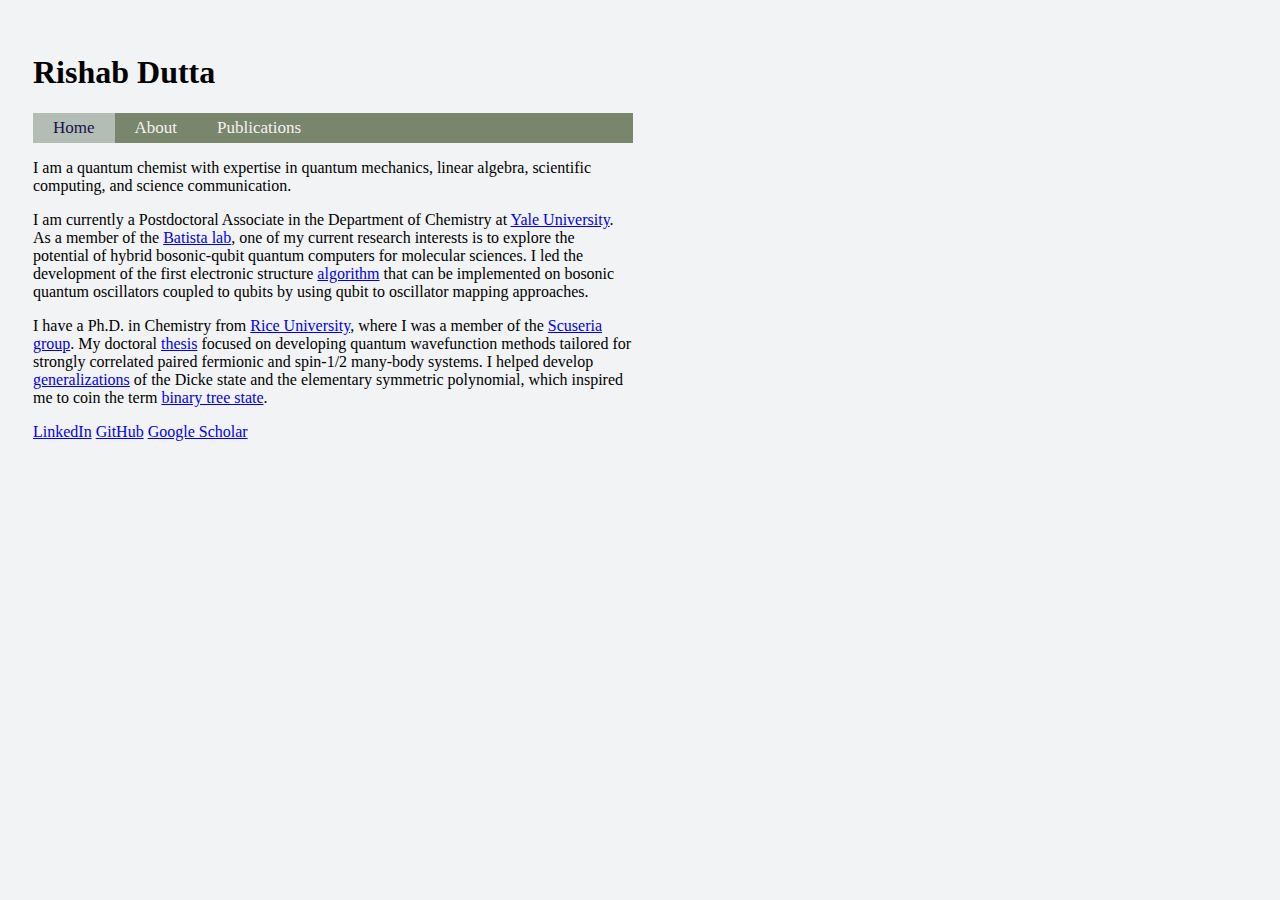
<file: index.html>
<!-- 
Preamble.
-->
<!DOCTYPE html>
<html lang="en">
  <head>
    <meta charset="UTF-8">
    <meta http-equiv="X-UA-Compatible" content="IE=edge">
    <meta name="viewport" content="width=device-width, initial-scale=1.0">
    <title>Rishab Dutta</title>
    <link rel="stylesheet" href="homepage.css">
  </head>

<!-- 
Body of the home page. 
-->
  <body style="margin-left:50;padding:25">
  
    <h1>Rishab Dutta</h1>
    <div class="navigationbar">
      <a class="active" href="#home">Home</a>
      <a href="pages/about.html">About</a>
      <a href="pages/publications.html">Publications</a>
    </div>
    <p></p>
  
    <div class="background">
      I am a quantum chemist with expertise in quantum mechanics, linear algebra, 
      scientific computing, and science communication.

    <p></p>
      I am currently a Postdoctoral Associate in the Department of Chemistry at 
      <a href="https://www.yale.edu">Yale University</a>. 
      As a member of the
      <a href="https://batistalab.com/">Batista lab</a>, 
      one of my current research interests is to explore the potential of 
      hybrid bosonic-qubit quantum computers for molecular sciences. 
      I led the development of the first electronic structure 
      <a href="https://arxiv.org/abs/2404.10222">algorithm</a> 
      that can be implemented on bosonic quantum oscillators coupled to qubits 
      by using qubit to oscillator mapping approaches.   

    <p></p>
      I have a Ph.D. in Chemistry from 
      <a href="https://www.rice.edu">Rice University</a>, 
      where I was a member of the   
      <a href="http://scuseria.rice.edu/">Scuseria group</a>. 
      My doctoral <a href="https://hdl.handle.net/1911/115253">thesis</a> 
      focused on developing quantum wavefunction methods tailored for 
      strongly correlated paired fermionic and spin-1/2 many-body systems.
      I helped develop 
      <a href="https://arxiv.org/abs/2301.09586">generalizations</a> 
      of the Dicke state and the elementary symmetric polynomial, 
      which inspired me to coin the term 
      <a href="https://arxiv.org/abs/2310.20076">binary tree state</a>. 
    </div>

    <p></p>
    <a href="https://www.linkedin.com/in/rishab-dutta">LinkedIn</a>
    <a href="https://github.com/rishabdchem">GitHub</a>
    <a href="https://scholar.google.com/citations?hl=en&user=dHVoWc8AAAAJ&view_op=list_works&sortby=pubdate">Google Scholar</a>
  
  </body>
</html>
</file>
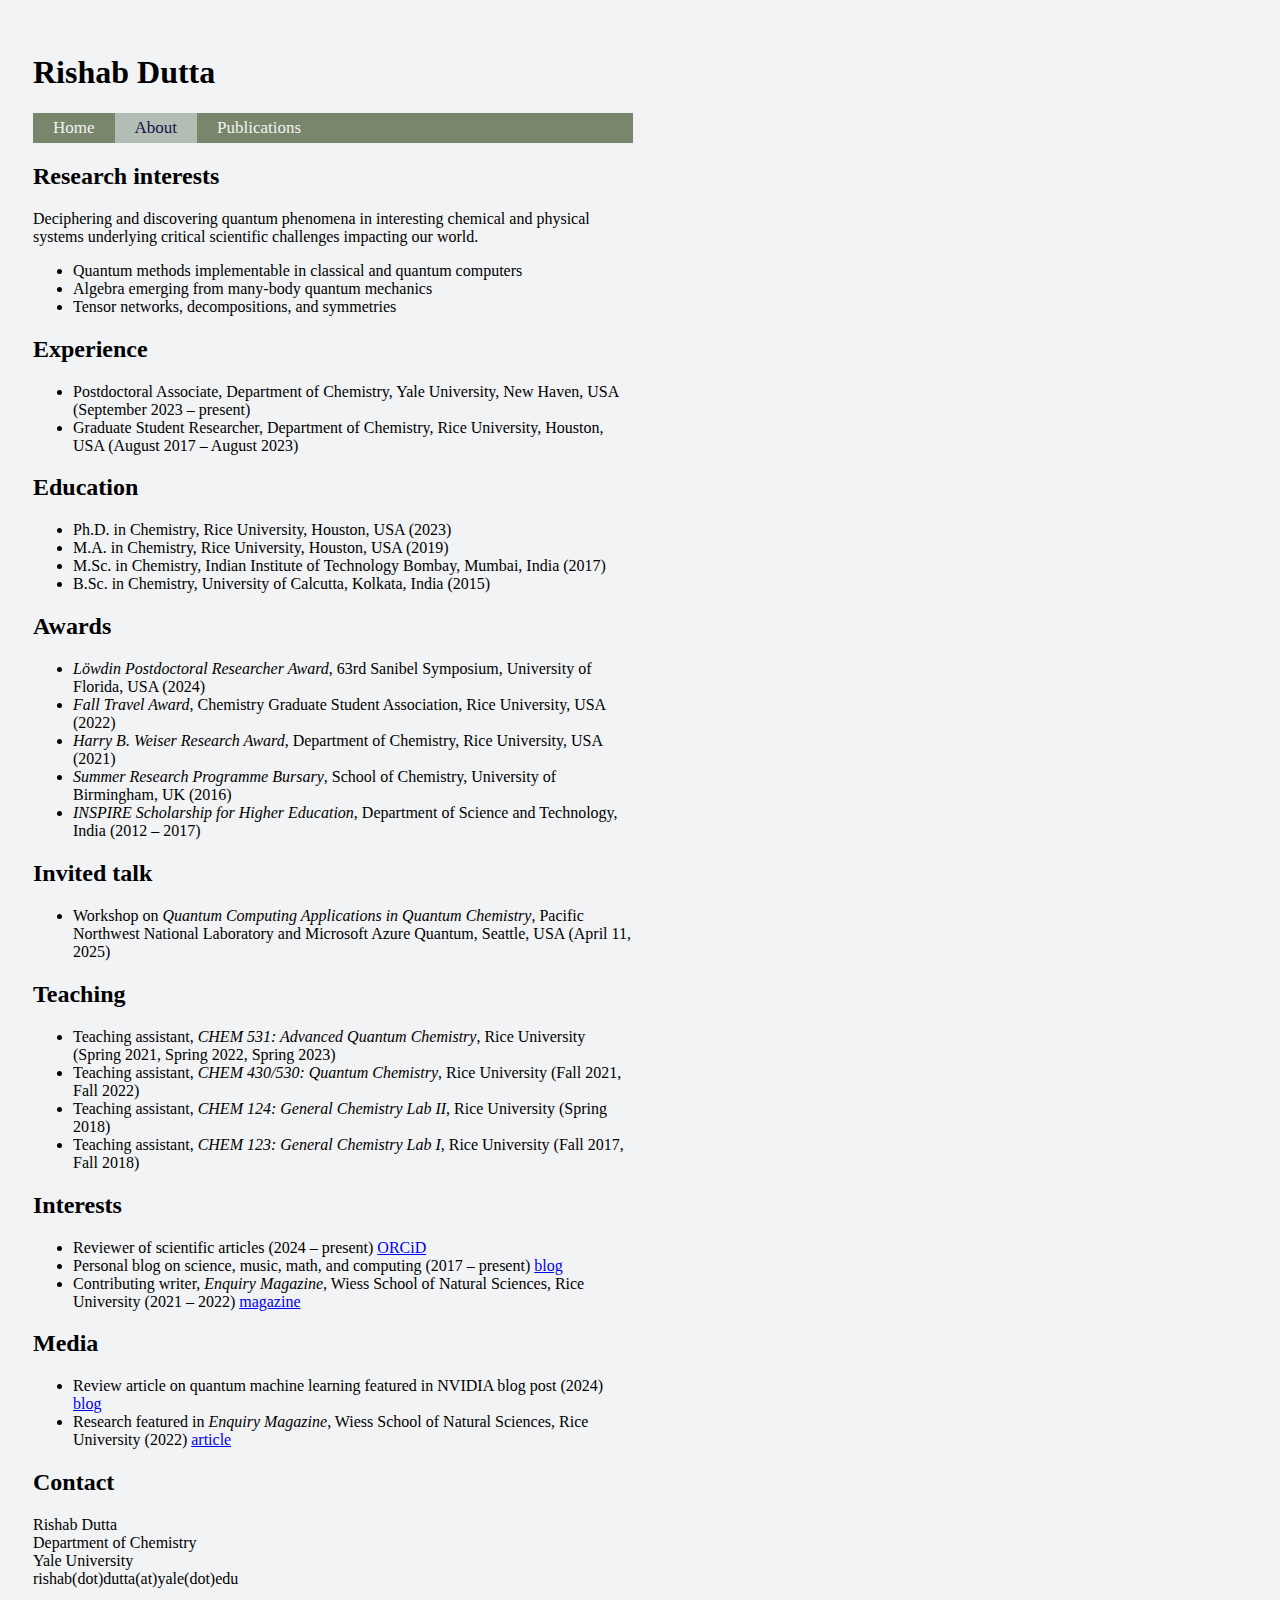
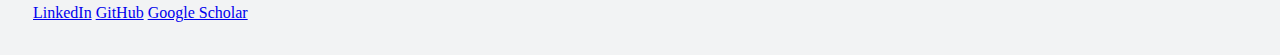
<file: pages/about.html>
<!-- 
Preamble.
-->
<!DOCTYPE html>
<html lang="en">
  <head>
    <meta charset="UTF-8">
    <meta http-equiv="X-UA-Compatible" content="IE=edge">
    <meta name="viewport" content="width=device-width, initial-scale=1.0">
    <title>Rishab Dutta</title>
    <link rel="stylesheet" href="../homepage.css">
  </head>

<!-- 
Body of the page. 
-->
  <body style="margin-left:50;padding:25">
  
    <h1>Rishab Dutta</h1>
    <div class="navigationbar">
      <a href="../index.html">Home</a>
      <a class="active" href="about.html">About</a>
      <a href="publications.html">Publications</a>
    </div>
    <p></p>
  
    <div class="background">

      <h2>Research interests</h2>

      Deciphering and discovering quantum phenomena in interesting chemical and physical 
      systems underlying critical scientific challenges impacting our world.   

      <ul>
        <li>Quantum methods implementable in classical and quantum computers</li>
        <li>Algebra emerging from many-body quantum mechanics</li>
        <li>Tensor networks, decompositions, and symmetries</li>
      </ul>

      <h2>Experience</h2>
      <ul>
        <li>Postdoctoral Associate, Department of Chemistry, Yale University, 
	    New Haven, USA (September 2023 &ndash; present)</li>
        <li>Graduate Student Researcher, Department of Chemistry, Rice University, 
	    Houston, USA (August 2017 &ndash; August 2023)</li>
      </ul>

      <h2>Education</h2>
      <ul>
        <li>Ph.D. in Chemistry, Rice University, Houston, USA (2023)</li>
        <li>M.A. in Chemistry, Rice University, Houston, USA (2019)</li>
        <li>M.Sc. in Chemistry, Indian Institute of Technology Bombay, Mumbai, India (2017)</li>
        <li>B.Sc. in Chemistry, University of Calcutta, Kolkata, India (2015)</li>
      </ul>

      <h2>Awards</h2>
      <ul>
        <li><i>L&#246;wdin Postdoctoral Researcher Award</i>, 63rd Sanibel Symposium, University of Florida, USA (2024)</li>
        <li><i>Fall Travel Award</i>, Chemistry Graduate Student Association, Rice University, USA (2022)</li>
        <li><i>Harry B. Weiser Research Award</i>, Department of Chemistry, Rice University, USA (2021)</li>
        <li><i>Summer Research Programme Bursary</i>, School of Chemistry, University of Birmingham, UK (2016)</li>
        <li><i>INSPIRE Scholarship for Higher Education</i>, Department of Science and Technology, India (2012 &ndash; 2017)</li>
      </ul>

      <h2>Invited talk</h2>
      <ul>
        <li>Workshop on <i>Quantum Computing Applications in Quantum Chemistry</i>, 
	    Pacific Northwest National Laboratory and Microsoft Azure Quantum, Seattle, USA (April 11, 2025)</li>
      </ul>

      <h2>Teaching</h2>
      <ul>
	<li>Teaching assistant, <i>CHEM 531: Advanced Quantum Chemistry</i>, Rice University (Spring 2021, Spring 2022, Spring 2023)</li>
        <li>Teaching assistant, <i>CHEM 430/530: Quantum Chemistry</i>, Rice University (Fall 2021, Fall 2022)</li>
	<li>Teaching assistant, <i>CHEM 124: General Chemistry Lab II</i>, Rice University (Spring 2018)</li>
        <li>Teaching assistant, <i>CHEM 123: General Chemistry Lab I</i>, Rice University (Fall 2017, Fall 2018)</li>
      </ul>

      <h2>Interests</h2>
      <ul>
        <li>Reviewer of scientific articles (2024 &ndash; present)
            <a href="https://orcid.org/0000-0001-7675-1431">ORCiD</a></li>
        <li>Personal blog on science, music, math, and computing (2017 &ndash; present)
            <a href="https://scigui.wordpress.com">blog</a></li>
	<li>Contributing writer, <i>Enquiry Magazine</i>, 
	    Wiess School of Natural Sciences, Rice University (2021 &ndash; 2022)
	    <a href="https://naturalsciences.rice.edu/research/enquiry-magazine">magazine</a></li>
      </ul>

      <h2>Media</h2>
      <ul>
        <li>Review article on quantum machine learning featured in NVIDIA blog post (2024)
	    <a href="https://blogs.nvidia.com/blog/quantum-research-drug-discovery/">blog</a></li>
        <li>Research featured in <i>Enquiry Magazine</i>, Wiess School of Natural Sciences, Rice University (2022)
	    <a href="https://naturalsciences.rice.edu/sites/g/files/bxs3246/files/inline-files/Enquiry_2022_FInal.pdf">article</a></li>
      </ul>

      <h2>Contact</h2>

      Rishab Dutta
      <br>
      Department of Chemistry
      <br>
      Yale University
      <br>
      rishab(dot)dutta(at)yale(dot)edu

    </div>
    
    <p></p>
    <a href="https://www.linkedin.com/in/rishab-dutta">LinkedIn</a>
    <a href="https://github.com/rishabdchem">GitHub</a>
    <a href="https://scholar.google.com/citations?hl=en&user=dHVoWc8AAAAJ&view_op=list_works&sortby=pubdate">Google Scholar</a>
  
  </body>
</html>
</file>
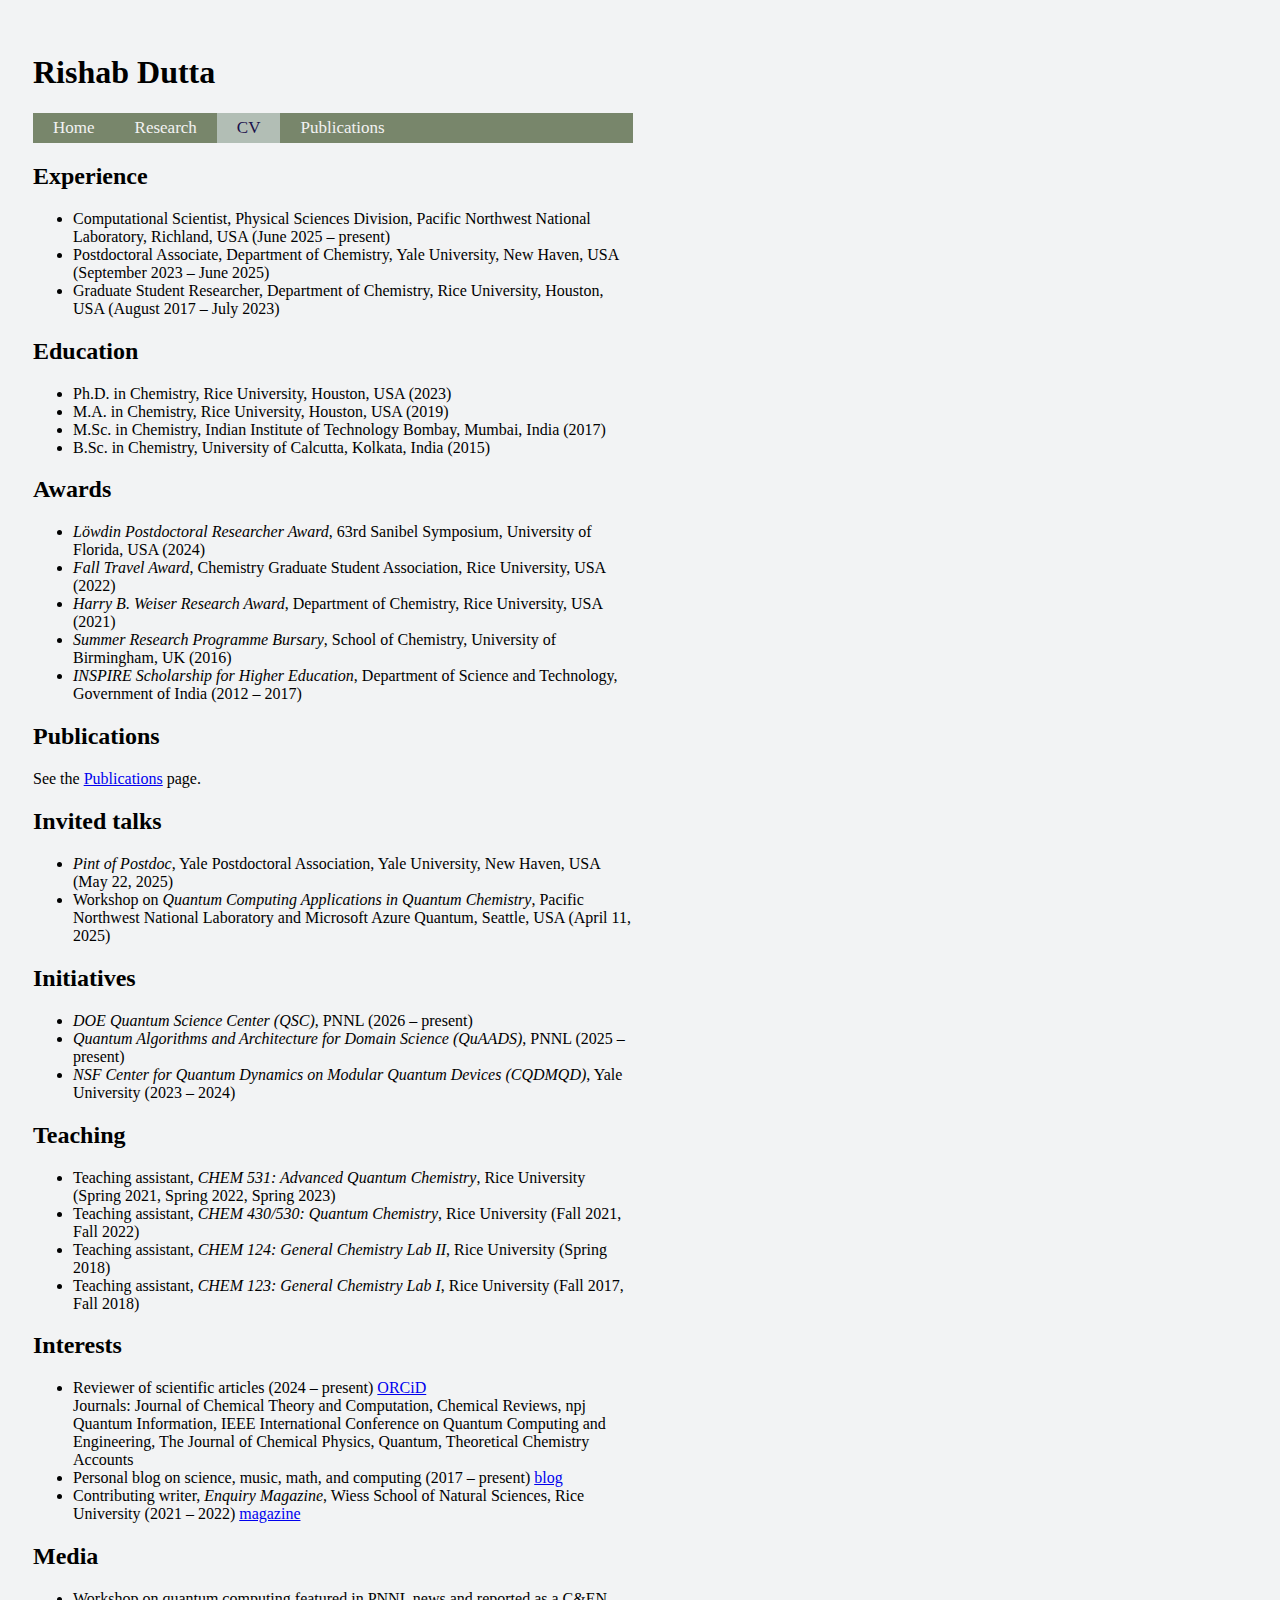
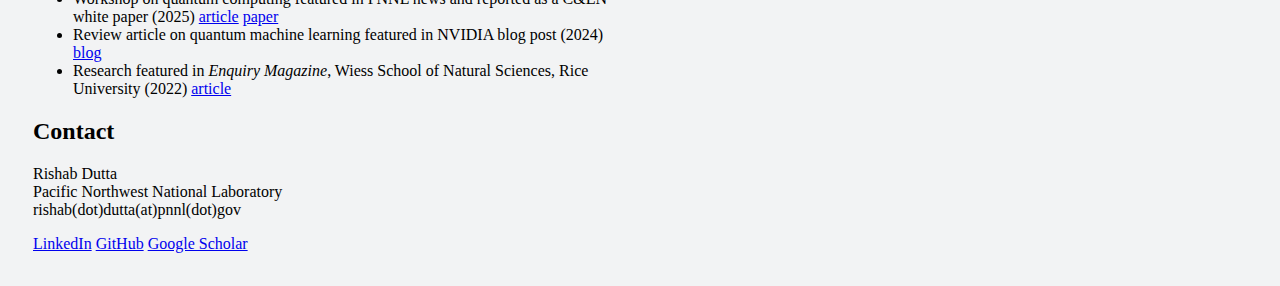
<file: pages/cv.html>
<!-- 
Preamble.
-->
<!DOCTYPE html>
<html lang="en">
  <head>
    <meta charset="UTF-8">
    <meta http-equiv="X-UA-Compatible" content="IE=edge">
    <meta name="viewport" content="width=device-width, initial-scale=1.0">
    <title>Rishab Dutta</title>
    <link rel="stylesheet" href="../homepage.css">
  </head>

<!-- 
Body of the page. 
-->
  <body style="margin-left:50;padding:25">
  
    <h1>Rishab Dutta</h1>
    <div class="navigationbar">
      <a href="../index.html">Home</a>
      <a href="research.html">Research</a>
      <a class="active" href="cv.html">CV</a>
      <a href="publications.html">Publications</a>
    </div>
    <p></p>
  
    <div class="background">

      <h2>Experience</h2>
      <ul>
        <li>Computational Scientist, Physical Sciences Division, 
	    Pacific Northwest National Laboratory, Richland, USA (June 2025 &ndash; present)</li>
        <li>Postdoctoral Associate, Department of Chemistry, Yale University, 
	    New Haven, USA (September 2023 &ndash; June 2025)</li>
        <li>Graduate Student Researcher, Department of Chemistry, Rice University, 
	    Houston, USA (August 2017 &ndash; July 2023)</li>
      </ul>

      <h2>Education</h2>
      <ul>
        <li>Ph.D. in Chemistry, Rice University, Houston, USA (2023)</li>
        <li>M.A. in Chemistry, Rice University, Houston, USA (2019)</li>
        <li>M.Sc. in Chemistry, Indian Institute of Technology Bombay, Mumbai, India (2017)</li>
        <li>B.Sc. in Chemistry, University of Calcutta, Kolkata, India (2015)</li>
      </ul>

      <h2>Awards</h2>
      <ul>
        <li><i>L&#246;wdin Postdoctoral Researcher Award</i>, 63rd Sanibel Symposium, University of Florida, USA (2024)</li>
        <li><i>Fall Travel Award</i>, Chemistry Graduate Student Association, Rice University, USA (2022)</li>
        <li><i>Harry B. Weiser Research Award</i>, Department of Chemistry, Rice University, USA (2021)</li>
        <li><i>Summer Research Programme Bursary</i>, School of Chemistry, University of Birmingham, UK (2016)</li>
        <li><i>INSPIRE Scholarship for Higher Education</i>, Department of Science and Technology, 
	       Government of India (2012 &ndash; 2017)</li>
      </ul>


      <h2>Publications</h2>

      See the <a href="publications.html">Publications</a> page.

      <h2>Invited talks</h2>
      <ul>
        <li><i>Pint of Postdoc</i>, Yale Postdoctoral Association, Yale University, 
	    New Haven, USA (May 22, 2025)</li>
        <li>Workshop on <i>Quantum Computing Applications in Quantum Chemistry</i>, 
	    Pacific Northwest National Laboratory and Microsoft Azure Quantum, Seattle, USA (April 11, 2025)</li>
      </ul>


      <h2>Initiatives</h2>
      <ul>
	<li><i>DOE Quantum Science Center (QSC)</i>, PNNL (2026 &ndash; present)</li>
	<li><i>Quantum Algorithms and Architecture for Domain Science (QuAADS)</i>, PNNL (2025 &ndash; present)</li>
	<li><i>NSF Center for Quantum Dynamics on Modular Quantum Devices (CQDMQD)</i>, Yale University (2023 &ndash; 2024)</li>
      </ul>


      <h2>Teaching</h2>
      <ul>
	<li>Teaching assistant, <i>CHEM 531: Advanced Quantum Chemistry</i>, Rice University (Spring 2021, Spring 2022, Spring 2023)</li>
        <li>Teaching assistant, <i>CHEM 430/530: Quantum Chemistry</i>, Rice University (Fall 2021, Fall 2022)</li>
	<li>Teaching assistant, <i>CHEM 124: General Chemistry Lab II</i>, Rice University (Spring 2018)</li>
        <li>Teaching assistant, <i>CHEM 123: General Chemistry Lab I</i>, Rice University (Fall 2017, Fall 2018)</li>
      </ul>

      <h2>Interests</h2>
      <ul>
        <li>Reviewer of scientific articles (2024 &ndash; present)
            <a href="https://orcid.org/0000-0001-7675-1431">ORCiD</a>
	    <br>
            Journals: Journal of Chemical Theory and Computation, Chemical Reviews, 
	    npj Quantum Information, IEEE International Conference on Quantum Computing and Engineering,
	    The Journal of Chemical Physics, Quantum, Theoretical Chemistry Accounts</li>
        <li>Personal blog on science, music, math, and computing (2017 &ndash; present)
            <a href="https://scigui.wordpress.com">blog</a></li>
	<li>Contributing writer, <i>Enquiry Magazine</i>, 
	    Wiess School of Natural Sciences, Rice University (2021 &ndash; 2022)
	    <a href="https://naturalsciences.rice.edu/research/enquiry-magazine">magazine</a></li>
      </ul>

      <h2>Media</h2>
      <ul>
        <li>Workshop on quantum computing featured in PNNL news and reported as a C&amp;EN white paper (2025) 
	    <a href="https://www.pnnl.gov/news-media/laying-groundwork-quantum-leap-chemistry">article</a>
	    <a href="https://images.connect.discoveracs.org/Web/AmericanChemicalSociety3/%7bbab01966-65c5-43ef-be39-234358529d4e%7d_Microsot_WP_ChemistrysQuantumAge.pdf">paper</a></li>
        <li>Review article on quantum machine learning featured in NVIDIA blog post (2024)
	    <a href="https://blogs.nvidia.com/blog/quantum-research-drug-discovery/">blog</a></li>
        <li>Research featured in <i>Enquiry Magazine</i>, Wiess School of Natural Sciences, Rice University (2022)
	    <a href="https://naturalsciences.rice.edu/sites/g/files/bxs3246/files/inline-files/Enquiry_2022_FInal.pdf">article</a></li>
      </ul>

      <h2>Contact</h2>

      Rishab Dutta
      <br>
      Pacific Northwest National Laboratory
      <br>
      rishab(dot)dutta(at)pnnl(dot)gov

    </div>
    
    <p></p>
    <a href="https://www.linkedin.com/in/rishab-dutta">LinkedIn</a>
    <a href="https://github.com/rishabdchem">GitHub</a>
    <a href="https://scholar.google.com/citations?hl=en&user=dHVoWc8AAAAJ&view_op=list_works&sortby=pubdate">Google Scholar</a>
  
  </body>
</html>
</file>
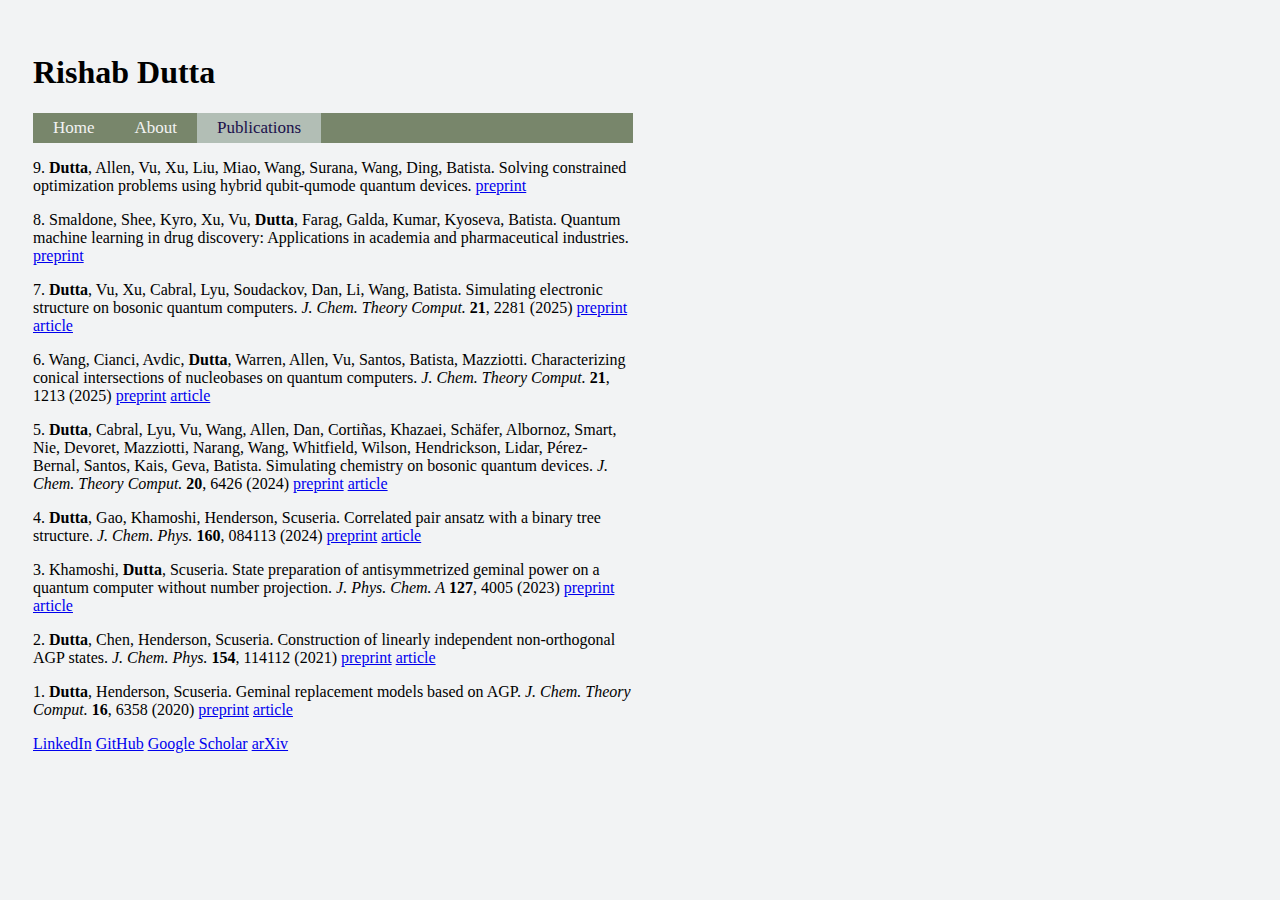
<file: pages/publications.html>
<!-- 
Preamble.
-->
<!DOCTYPE html>
<html lang="en">
  <head>
    <meta charset="UTF-8">
    <meta http-equiv="X-UA-Compatible" content="IE=edge">
    <meta name="viewport" content="width=device-width, initial-scale=1.0">
    <title>Rishab Dutta</title>
    <link rel="stylesheet" href="../homepage.css">
  </head>

<!-- 
Body of the page. 
-->
  <body style="margin-left:50;padding:25">
  
    <h1>Rishab Dutta</h1>
    <div class="navigationbar">
      <a href="../index.html">Home</a>
      <a href="about.html">About</a>
      <a class="active" href="publications.html">Publications</a>
    </div>
    <p></p>
  
    <div class="background">

      9. <b>Dutta</b>, Allen, Vu, Xu, Liu, Miao, Wang, Surana, Wang, Ding, Batista. 
         Solving constrained optimization problems using hybrid qubit-qumode quantum devices.
         <a href="https://arxiv.org/abs/2501.11735">preprint</a>

     <p></p>
      8. Smaldone, Shee, Kyro, Xu, Vu, <b>Dutta</b>, Farag, Galda, Kumar, Kyoseva, Batista.
	 Quantum machine learning in drug discovery: Applications in academia and pharmaceutical industries.
         <a href="https://arxiv.org/abs/2409.15645">preprint</a>

      <p></p>
      7. <b>Dutta</b>, Vu, Xu, Cabral, Lyu, Soudackov, Dan, Li, Wang, Batista. 
         Simulating electronic structure on bosonic quantum computers.
         <i>J. Chem. Theory Comput.</i> <b>21</b>, 2281 (2025)
         <a href="https://arxiv.org/abs/2404.10222">preprint</a>
         <a href="https://doi.org/10.1021/acs.jctc.4c01400">article</a>

      <p></p>
      6. Wang, Cianci, Avdic, <b>Dutta</b>, Warren, Allen, Vu, Santos, Batista, Mazziotti.
	 Characterizing conical intersections of nucleobases on quantum computers.
         <i>J. Chem. Theory Comput.</i> <b>21</b>, 1213 (2025) 
         <a href="https://arxiv.org/abs/2410.18910">preprint</a>
         <a href="https://doi.org/10.1021/acs.jctc.4c01434">article</a>

     <p></p>
      5. <b>Dutta</b>, Cabral, Lyu, Vu, Wang, Allen, Dan, Cortiñas, Khazaei, Schäfer, 
         Albornoz, Smart, Nie, Devoret, Mazziotti, Narang, Wang, Whitfield, Wilson, 
	 Hendrickson, Lidar, Pérez-Bernal, Santos, Kais, Geva, Batista. 
	 Simulating chemistry on bosonic quantum devices.
         <i>J. Chem. Theory Comput.</i> <b>20</b>, 6426 (2024) 
         <a href="https://arxiv.org/abs/2404.10214">preprint</a>
         <a href="https://doi.org/10.1021/acs.jctc.4c00544">article</a>

     <p></p>
      4. <b>Dutta</b>, Gao, Khamoshi, Henderson, Scuseria. 
         Correlated pair ansatz with a binary tree structure.
         <i>J. Chem. Phys.</i> <b>160</b>, 084113 (2024) 
         <a href="https://arxiv.org/abs/2310.20076">preprint</a>
         <a href="https://doi.org/10.1063/5.0185375">article</a>
	
     <p></p>
      3. Khamoshi, <b>Dutta</b>, Scuseria. 
         State preparation of antisymmetrized geminal power on a quantum computer without number projection.
         <i>J. Phys. Chem. A</i> <b>127</b>, 4005 (2023) 
         <a href="https://arxiv.org/abs/2301.09586">preprint</a>
         <a href="https://doi.org/10.1021/acs.jpca.3c00525">article</a>

     <p></p>
      2. <b>Dutta</b>, Chen, Henderson, Scuseria. 
         Construction of linearly independent non-orthogonal AGP states. 
         <i>J. Chem. Phys.</i> <b>154</b>, 114112 (2021) 
         <a href="https://arxiv.org/abs/2101.08911">preprint</a>
         <a href="https://doi.org/10.1063/5.0045006">article</a>

     <p></p>
      1. <b>Dutta</b>, Henderson, Scuseria. 
         Geminal replacement models based on AGP. 
         <i>J. Chem. Theory Comput.</i> <b>16</b>, 6358 (2020) 
         <a href="https://arxiv.org/abs/2008.00552">preprint</a>
         <a href="https://doi.org/10.1021/acs.jctc.0c00807">article</a>

    </div>
 
    <p></p>
    <a href="https://www.linkedin.com/in/rishab-dutta">LinkedIn</a>
    <a href="https://github.com/rishabdchem">GitHub</a>
    <a href="https://scholar.google.com/citations?hl=en&user=dHVoWc8AAAAJ&view_op=list_works&sortby=pubdate">Google Scholar</a>
    <a href="https://arxiv.org/a/dutta_r_2.html">arXiv</a>
  
  </body>
</html>
</file>
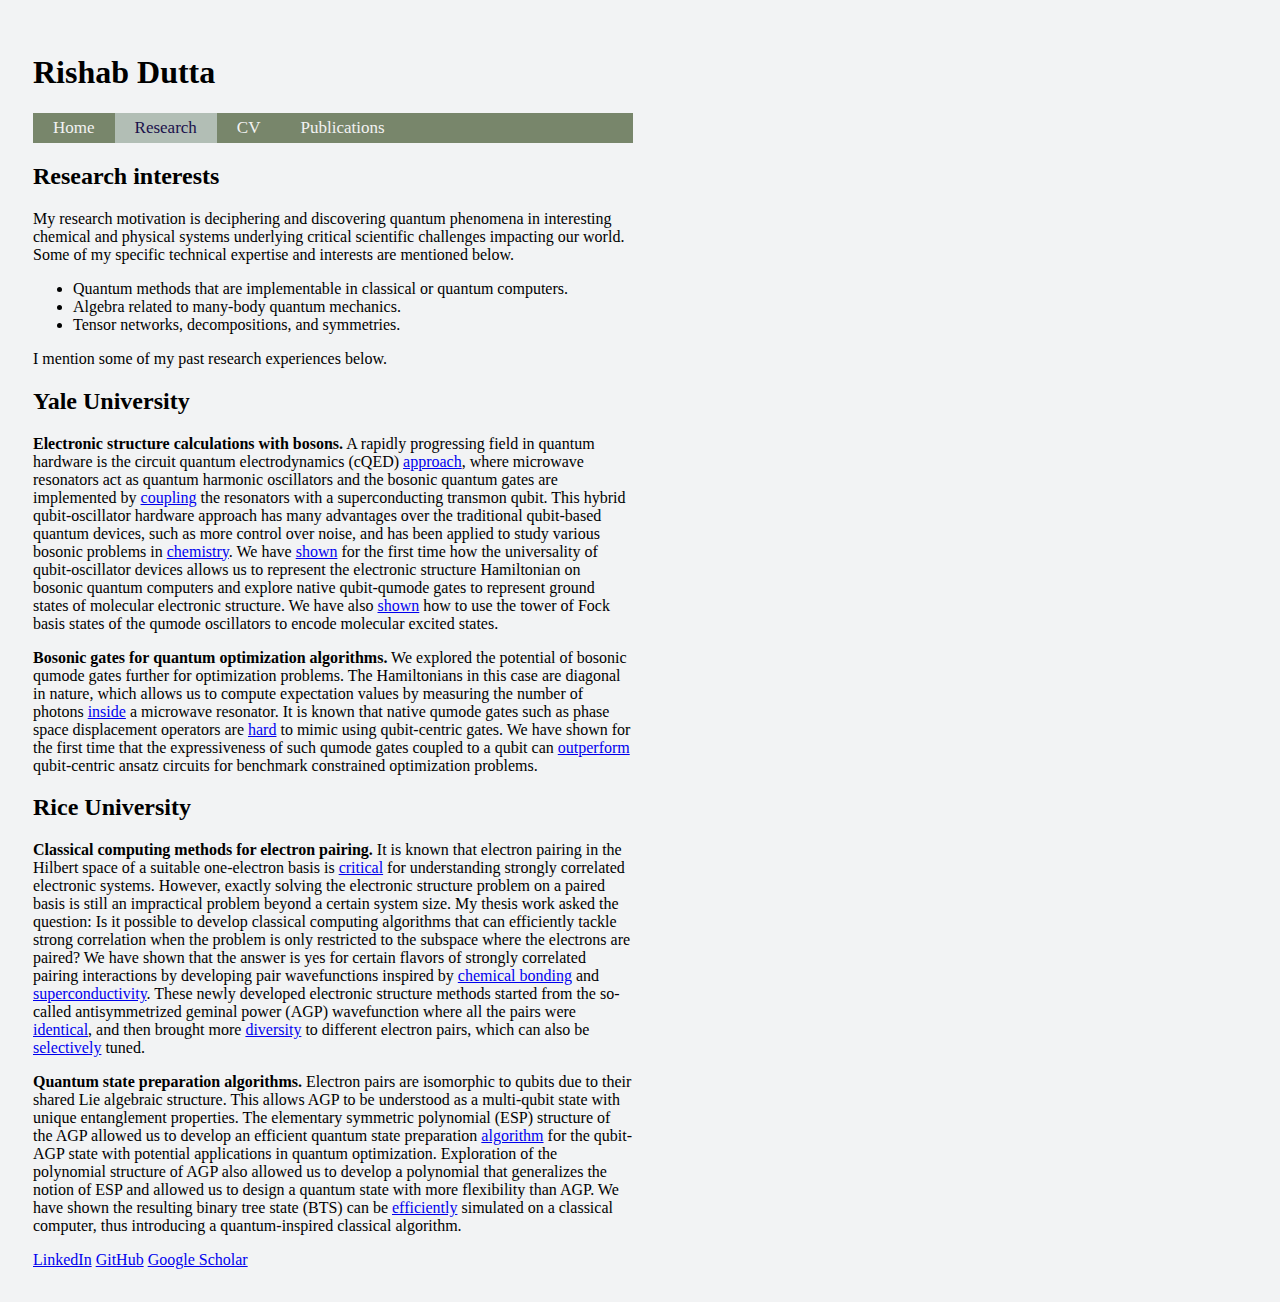
<file: pages/research.html>
<!-- 
Preamble.
-->
<!DOCTYPE html>
<html lang="en">
  <head>
    <meta charset="UTF-8">
    <meta http-equiv="X-UA-Compatible" content="IE=edge">
    <meta name="viewport" content="width=device-width, initial-scale=1.0">
    <title>Rishab Dutta</title>
    <link rel="stylesheet" href="../homepage.css">
  </head>

<!-- 
Body of the page. 
-->
  <body style="margin-left:50;padding:25">
  
    <h1>Rishab Dutta</h1>
    <div class="navigationbar">
      <a href="../index.html">Home</a>
      <a class="active" href="research.html">Research</a>
      <a href="cv.html">CV</a>
      <a href="publications.html">Publications</a>
    </div>
    <p></p>
  
    <div class="background">

      <h2>Research interests</h2>

      My research motivation is deciphering and discovering quantum phenomena 
      in interesting chemical and physical systems underlying critical scientific 
      challenges impacting our world.   
      Some of my specific technical expertise and interests are mentioned below. 

      <ul>
        <li>Quantum methods that are implementable in classical or quantum computers.</li>
        <li>Algebra related to many-body quantum mechanics.</li>
        <li>Tensor networks, decompositions, and symmetries.</li>
      </ul>

      I mention some of my past research experiences below. 

      <h2>Yale University</h2>

      <b>Electronic structure calculations with bosons.</b> 
      A rapidly progressing field in quantum hardware is the circuit quantum electrodynamics (cQED) 
      <a href="https://doi.org/10.1103/RevModPhys.93.025005">approach</a>,
      where microwave resonators act as quantum harmonic oscillators and the bosonic quantum 
      gates are implemented by 
      <a href="https://doi.org/10.1063/5.0183022">coupling</a>
      the resonators with a superconducting transmon qubit. 
      This hybrid qubit-oscillator hardware approach has many advantages over the traditional 
      qubit-based quantum devices, such as more control over noise, and has been applied to
      study various bosonic problems in 
      <a href="https://doi.org/10.1021/acs.jctc.4c00544">chemistry</a>.
      We have <a href="https://doi.org/10.1021/acs.jctc.4c01400">shown</a>
      for the first time how the universality of qubit-oscillator devices 
      allows us to represent the electronic structure Hamiltonian on bosonic 
      quantum computers and explore native qubit-qumode gates to represent ground states 
      of molecular electronic structure.
      We have also <a href="https://doi.org/10.1021/acs.jctc.5c01494">shown</a>
      how to use the tower of Fock basis states of the qumode oscillators 
      to encode molecular excited states. 

      <p></p>
      <b>Bosonic gates for quantum optimization algorithms.</b> 
      We explored the potential of bosonic qumode gates further for optimization problems. 
      The Hamiltonians in this case are diagonal in nature, which allows us to compute 
      expectation values by measuring the number of photons 
      <a href="https://doi.org/10.1103/PhysRevX.10.021060">inside</a>
      a microwave resonator.
      It is known that native qumode gates such as phase space displacement operators 
      are <a href="https://arxiv.org/abs/2407.10381">hard</a>
      to mimic using qubit-centric gates. 
      We have shown for the first time that the expressiveness of such qumode gates coupled to a qubit 
      can <a href="https://arxiv.org/abs/2501.11735">outperform</a>
      qubit-centric ansatz circuits for benchmark constrained optimization problems.

      <h2>Rice University</h2>

      <b>Classical computing methods for electron pairing.</b> 
      It is known that electron pairing in the Hilbert space of a suitable one-electron basis 
      is <a href="https://doi.org/10.1063/1.3613706">critical</a>
      for understanding strongly correlated electronic systems. 
      However, exactly solving the electronic structure problem on a 
      paired basis is still an impractical problem beyond a certain system size. 
      My thesis work asked the question: Is it possible to develop classical computing algorithms
      that can efficiently tackle strong correlation when the problem is only restricted to the 
      subspace where the electrons are paired? We have shown that the answer is yes for certain 
      flavors of strongly correlated pairing interactions by developing pair wavefunctions 
      inspired by <a href="https://doi.org/10.1098/rspa.1953.0198">chemical bonding</a> 
      and <a href="https://doi.org/10.1103/PhysRev.108.1175">superconductivity</a>. 
      These newly developed electronic structure methods started from the so-called 
      antisymmetrized geminal power (AGP) wavefunction where all the pairs were 
      <a href="https://doi.org/10.1063/1.1704794">identical</a>, 
      and then brought more  
      <a href="https://doi.org/10.1021/acs.jctc.0c00807">diversity</a> 
      to different electron pairs, which can also be 
      <a href="https://doi.org/10.1063/5.0045006">selectively</a> tuned.

      <p></p>
      <b>Quantum state preparation algorithms.</b> 
      Electron pairs are isomorphic to qubits due to their shared Lie algebraic structure. 
      This allows AGP to be understood as a multi-qubit state with unique entanglement properties. 
      The elementary symmetric polynomial (ESP) structure of the AGP allowed us to develop an 
      efficient quantum state preparation 
      <a href="https://doi.org/10.1021/acs.jpca.3c00525">algorithm</a>
      for the qubit-AGP state with potential applications in quantum optimization. 
      Exploration of the polynomial structure of AGP also allowed us to develop a polynomial 
      that generalizes the notion of ESP and allowed us to design a quantum state with more 
      flexibility than AGP. We have shown the resulting binary tree state (BTS) can be 
      <a href="https://doi.org/10.1063/5.0185375">efficiently</a>
      simulated on a classical computer, thus introducing a quantum-inspired classical algorithm.

    </div>
    
    <p></p>
    <a href="https://www.linkedin.com/in/rishab-dutta">LinkedIn</a>
    <a href="https://github.com/rishabdchem">GitHub</a>
    <a href="https://scholar.google.com/citations?hl=en&user=dHVoWc8AAAAJ&view_op=list_works&sortby=pubdate">Google Scholar</a>
  
  </body>
</html>
</file>
<file: homepage.css>
body{
    margin-left: 50;
    background: #f2f3f4;
    text-align: left;
    padding:25px;
}

img { display: block; } 
img.wrap { max-width: 10%; margin: 10px 10px; margin-top: 5;} 
img.align-right { float: right; margin-left: 30px; margin-top: 5} 
img.align-left { float: left; margin-right: 30px; margin-top: 5}

.shadowbox {
    width: 15em;
    border: 1px solid #333;
    box-shadow: 8px 8px 5px #444;
    padding: 8px 12px;
  }

.background {
    max-width: 600px;
    min-width: 100px;
    padding-left: 10;
    margin-left: -10;
    padding-right: 20;
    margin-right: -10;
    padding-top: 10;
    margin-top: -10;
    padding-bottom: 10;
    margin-bottom: -10;
    background-color: #f2f3f4; 
}

/* Navigation Bar */
/* Add a background color to the top navigation */
.navigationbar {
    max-width: 600px;
    min-width: 100px;
    padding-left: 10;
    margin-left: -10;
    padding-right: 20;
    margin-right: -10;
    padding-top: 5;
    padding-bottom: 5;
    background-color: #78866b;
    overflow: hidden;
  }
  
  /* Style the links inside the navigation bar */
  .navigationbar a {
    float: left;
    color: #f2f2f2;
    text-align: center;
    padding: 5px 20px;
    text-decoration: none;
    font-size: 17px;
  }
  
  /* Change the color of links on hover */
  .navigationbar a:hover {
    background-color: #ddd;
    color: black;
  }
  
  /* Add a color to the active/current link */
  .navigationbar a.active {
    background-color: #B2BEB5;
    color: rgb(26, 17, 75);
  }
</file>
